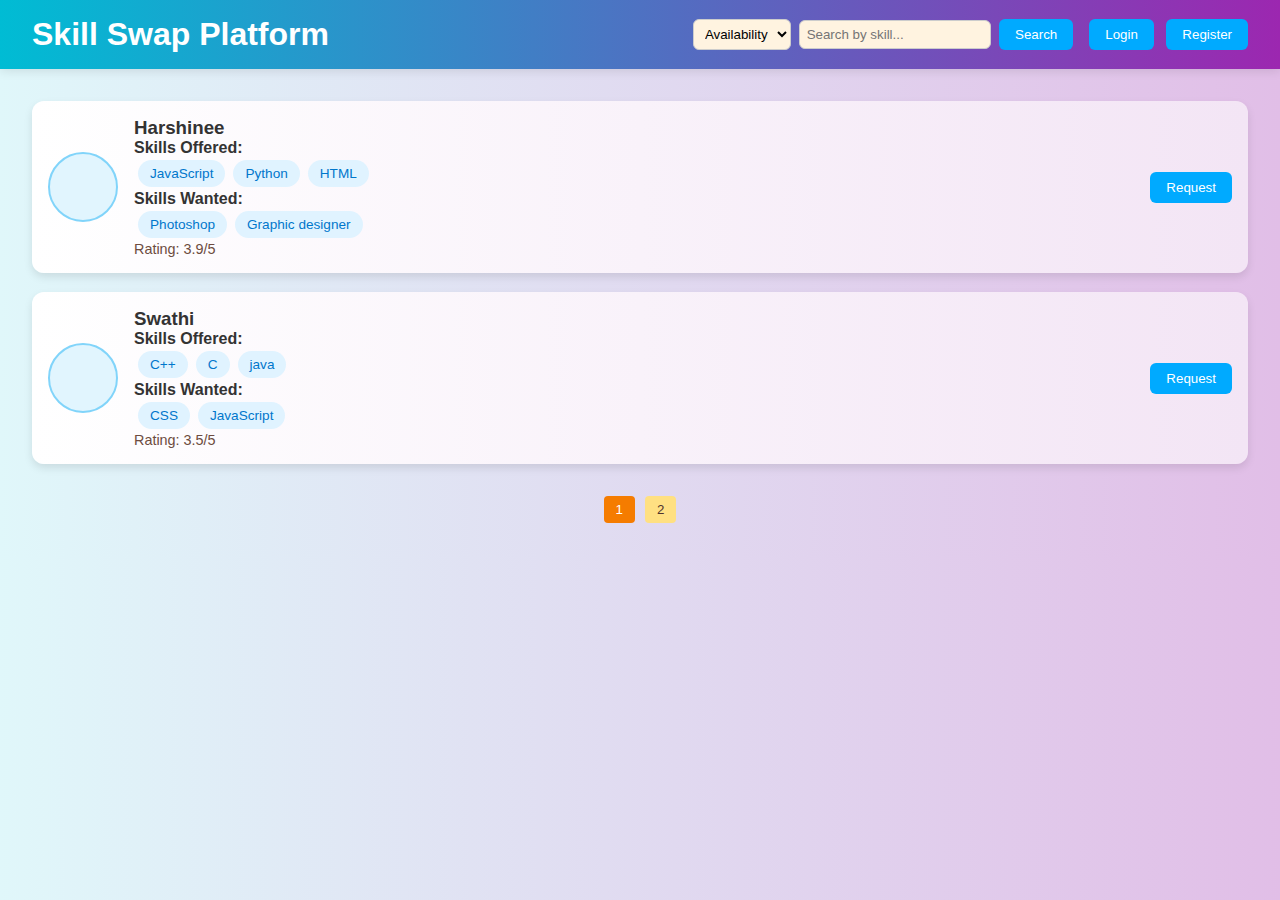
<file: html/index.html>
<!DOCTYPE html>
<html lang="en">
<head>
  <meta charset="UTF-8" />
  <meta name="viewport" content="width=device-width, initial-scale=1.0"/>
  <title>Skill Swap Platform</title>
  <link rel="stylesheet" href="style.css" />
</head>
<body>
  <header>
    <h1>Skill Swap Platform</h1>
    <div class="top-right">
      <select id="availabilityFilter">
        <option value="">Availability</option>
        <option value="weekends">Weekends</option>
        <option value="evenings">Evenings</option>
      </select>
      <input type="text" id="searchInput" placeholder="Search by skill..." />
      <button id="searchBtn">Search</button>
      <div id="authLinks" class="auth-buttons">
  <button id="loginBtn">Login</button>
  <button id="registerBtn">Register</button>

  <img id="profileIcon" class="user-icon" src="image.png" style="display:none; cursor:pointer;" />
</div>


    </div>
  </header>

  <main>
    <div id="profileList" class="profile-list"></div>
    <div class="pagination" id="pagination"></div>
  </main>

 <script src="script.js"></script>
<script>
  const user = JSON.parse(localStorage.getItem("registeredUser"));
const loginBtn = document.getElementById("loginBtn");
const registerBtn = document.getElementById("registerBtn");
const profileIcon = document.getElementById("profileIcon");

if (user) {
  loginBtn.textContent = "Logout";
  registerBtn.style.display = "none";
  profileIcon.style.display = "inline-block";
  profileIcon.src = user.photo || "image.png"; // show your image

  loginBtn.onclick = () => {
    localStorage.removeItem("registeredUser");
    alert("Logged out successfully!");
    window.location.reload();
  };

  profileIcon.onclick = () => {
    localStorage.setItem("selectedProfile", JSON.stringify(user));
    window.location.href = "user-profile.html";
  };
} else {
  loginBtn.textContent = "Login";
  registerBtn.style.display = "inline-block";
  profileIcon.style.display = "none";

  loginBtn.onclick = () => window.location.href = "login.html";
  registerBtn.onclick = () => window.location.href = "register.html";
}

</script>



</body>
</html>
</file>
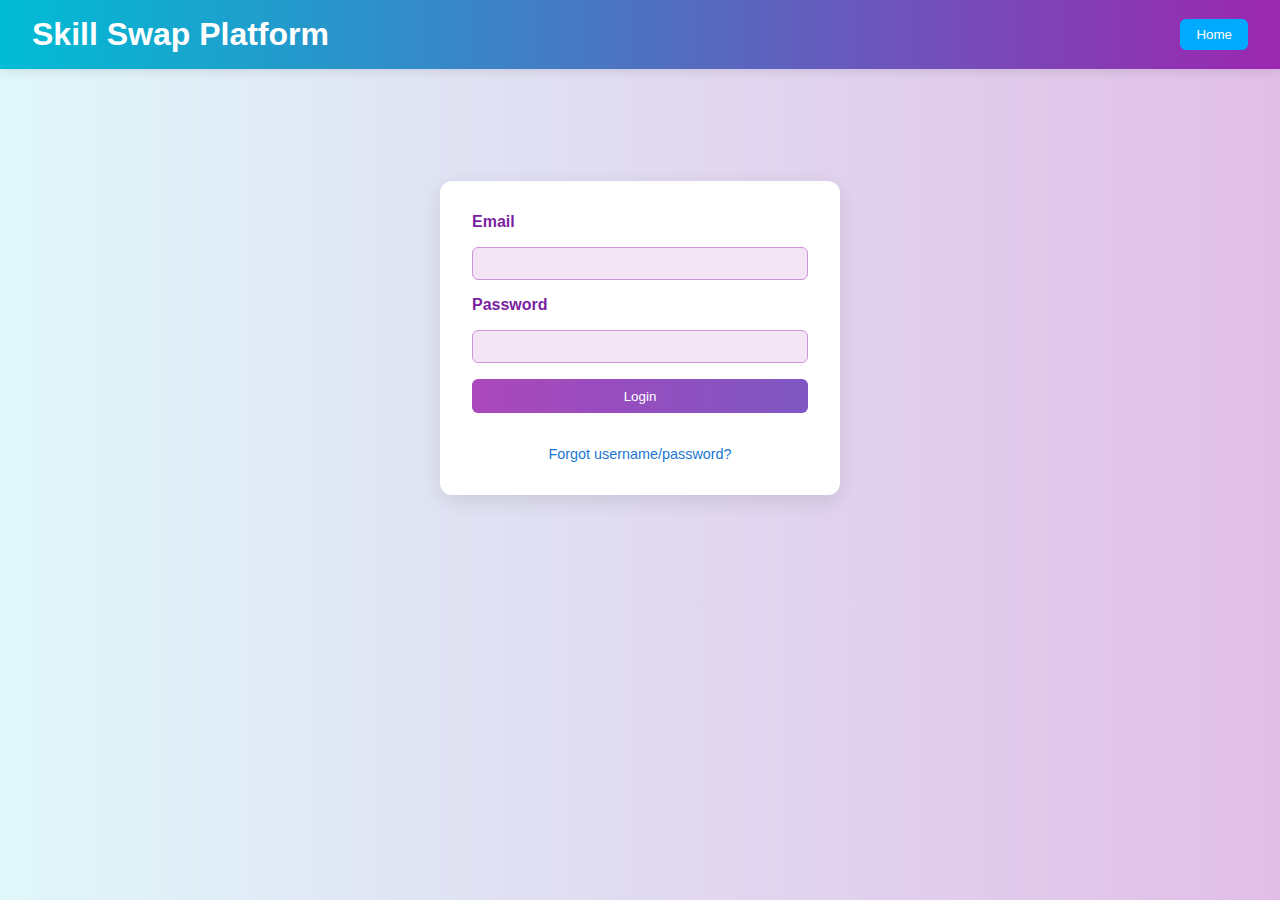
<file: html/login.html>
<!DOCTYPE html>
<html lang="en">
<head>
  <meta charset="UTF-8" />
  <meta name="viewport" content="width=device-width, initial-scale=1.0"/>
  <title>Login | Skill Swap Platform</title>
  <link rel="stylesheet" href="style.css" />
</head>
<body>
  <header>
    <h1>Skill Swap Platform</h1>
    <button onclick="location.href='index.html'">Home</button>
  </header>

  <main>
    <div class="login-box">
      <form id="loginForm">
        <label for="email">Email</label>
        <input type="email" id="email" required />

        <label for="password">Password</label>
        <input type="password" id="password" required />

        <button type="submit">Login</button>

        <div class="forgot">
         <a href="#" id="forgotPasswordLink">Forgot username/password?</a>

        </div>
      </form>
    </div>
  </main>

 <script src="login.js"></script>

</body>
</html>
</file>
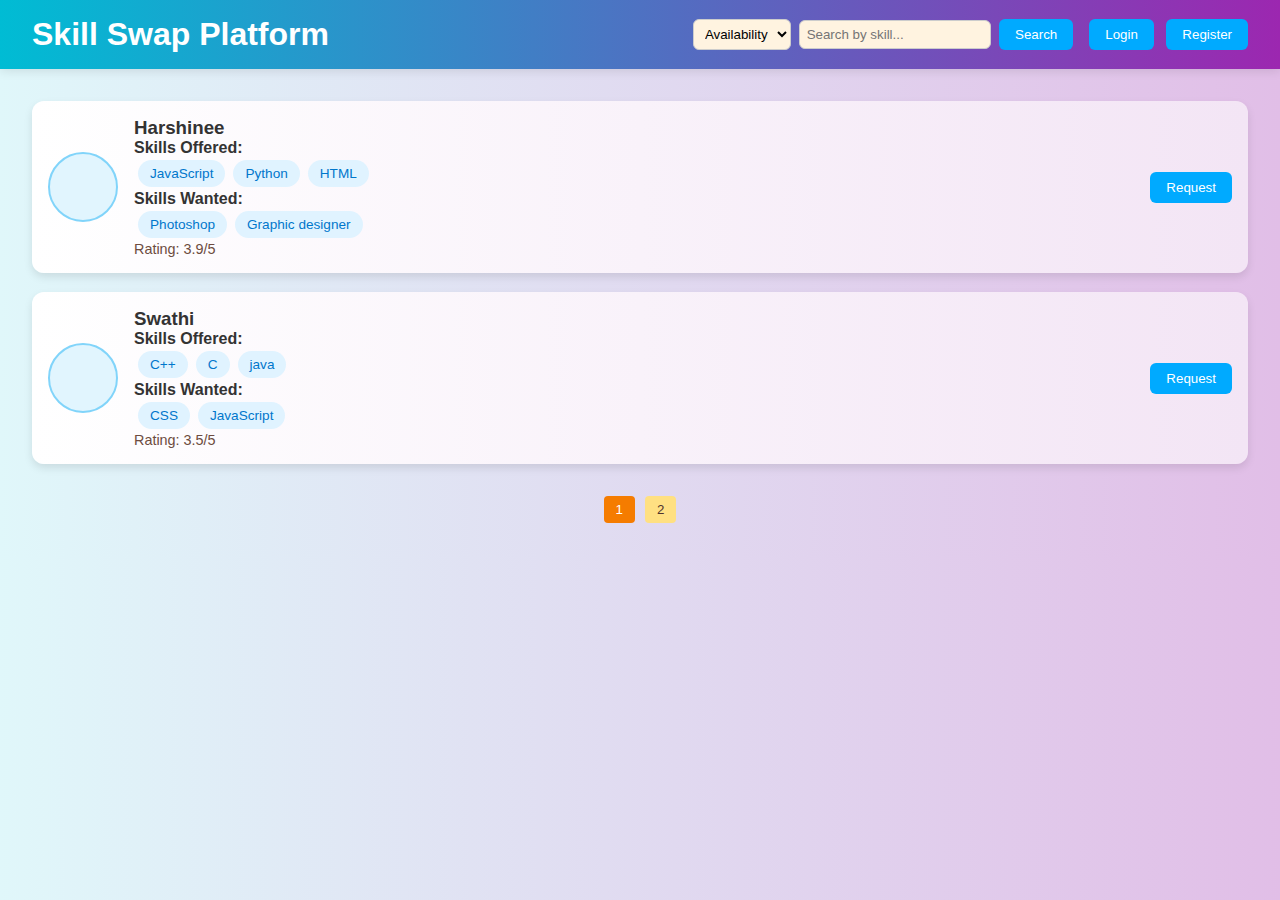
<file: html/profile.html>
<!DOCTYPE html>
<html lang="en">
<head>
  <meta charset="UTF-8" />
  <meta name="viewport" content="width=device-width, initial-scale=1.0"/>
  <title>Profile | Skill Swap Platform</title>
  <link rel="stylesheet" href="style.css" />
</head>
<body>
  <header>
    <h1>Skill Swap Platform</h1>
    <button onclick="window.location.href='index.html'">Home</button>
  </header>

  <main>
    <div class="profile-detail-box" id="profileBox">
      <!-- Content will be inserted via JavaScript -->
    </div>
  </main>

  <script>
    const profile = JSON.parse(localStorage.getItem("selectedProfile"));
    const currentUser = JSON.parse(localStorage.getItem("registeredUser"));

    if (!profile) {
      alert("No profile found. Redirecting...");
      window.location.href = "index.html";
    }

    const container = document.getElementById("profileBox");

    container.innerHTML = `
      <div class="profile-left">
        <h2>${profile.name}</h2>
        <p><strong>Location:</strong> ${profile.location || "Not specified"}</p>
        <p><strong>Availability:</strong> ${profile.availability || "Not specified"}</p>
        <p><strong>Privacy:</strong> ${profile.isPrivate ? "Private" : "Public"}</p>
        <div><strong>Skills Offered:</strong>
          <div class="skill-tags">
            ${profile.skillsOffered.map(skill => `<span>${skill}</span>`).join("")}
          </div>
        </div>
        <div><strong>Skills Wanted:</strong>
          <div class="skill-tags">
            ${profile.skillsWanted.map(skill => `<span>${skill}</span>`).join("")}
          </div>
        </div>
        ${currentUser && currentUser.email !== profile.email ? `
          <button class="request-btn" onclick="window.location.href='swap-request.html'">Request Swap</button>
        ` : ""}
      </div>

      <div class="profile-right">
        <img class="profile-photo-lg" src="${profile.photo || 'image.png'}"" alt="Profile Photo">
      </div>
    `;
  </script>
</body>
</html>
</file>
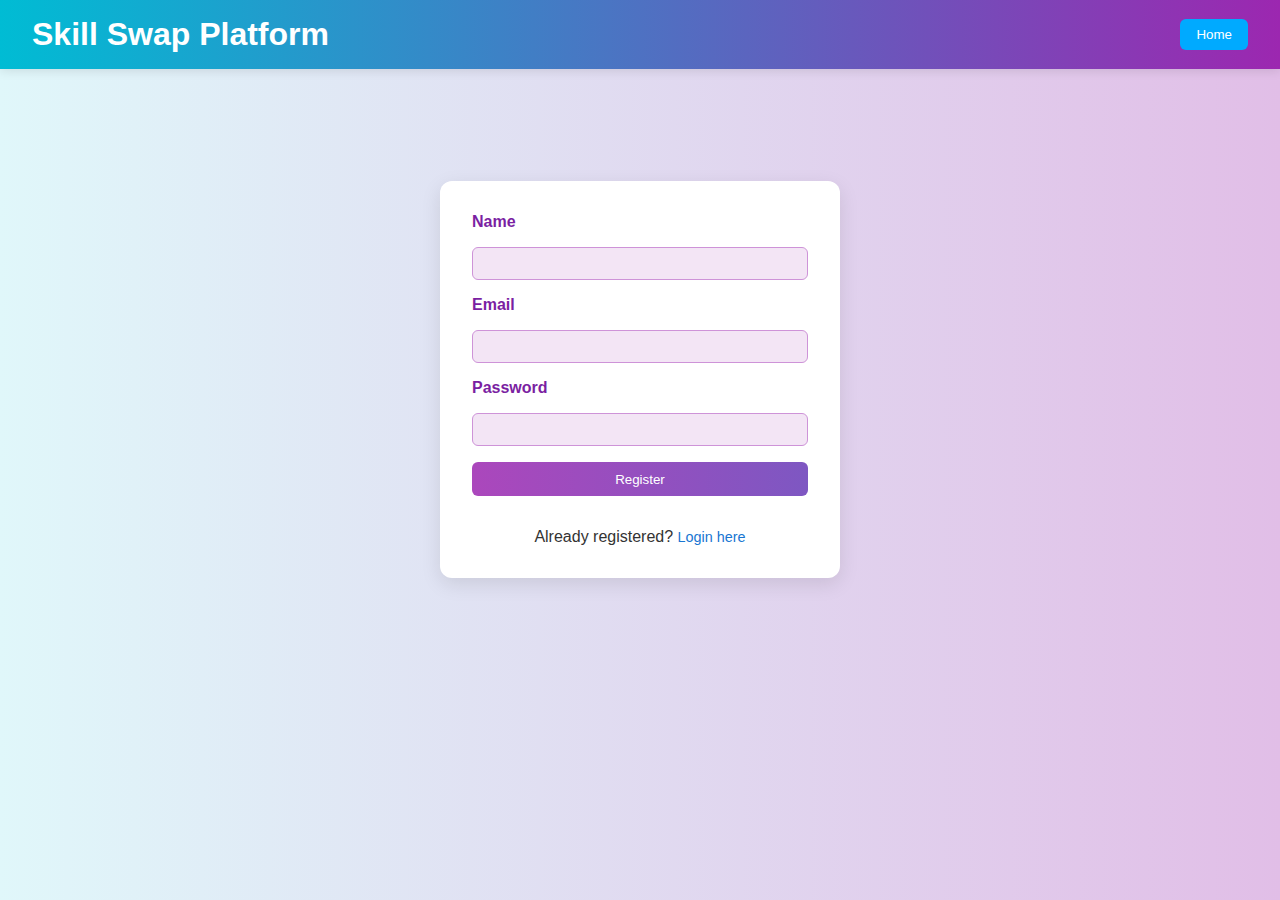
<file: html/register.html>
<!DOCTYPE html>
<html lang="en">
<head>
  <meta charset="UTF-8" />
  <meta name="viewport" content="width=device-width, initial-scale=1.0"/>
  <title>Register | Skill Swap Platform</title>
  <link rel="stylesheet" href="style.css" />
</head>
<body>
  <header>
    <h1>Skill Swap Platform</h1>
    <button onclick="location.href='index.html'">Home</button>
  </header>

  <main>
    <div class="login-box">
      <form id="registerForm">
        <label for="name">Name</label>
        <input type="text" id="name" required />

        <label for="email">Email</label>
        <input type="email" id="email" required />

        <label for="password">Password</label>
        <input type="password" id="password" required />

        <button type="submit">Register</button>

        <div class="forgot">
          Already registered? <a href="login.html">Login here</a>
        </div>
      </form>
    </div>
  </main>

  <script>
  document.getElementById("registerForm").addEventListener("submit", function(e) {
    e.preventDefault();

    const name = document.getElementById("name").value.trim();
    const email = document.getElementById("email").value.trim();
    const password = document.getElementById("password").value.trim();

    if (!name || !email || !password) {
      alert("Please fill in all fields.");
      return;
    }

    // Create user object
    const user = {
      name,
      email,
      password,
      skillsOffered: [],
      skillsWanted: [],
      availability: "weekends",
      visibility: "public",
      photo: ""
    };

    // Get existing users
    const users = JSON.parse(localStorage.getItem("registeredUsers") || "[]");

    // Check if email already exists
    if (users.some(u => u.email === email)) {
      alert("Email already registered.");
      return;
    }

    // Add new user
    users.push(user);
    localStorage.setItem("registeredUsers", JSON.stringify(users));

    // Save current logged-in user
    localStorage.setItem("registeredUser", JSON.stringify(user));

    alert("Registration successful!");
    window.location.href = "index.html";
  });
</script>

</body>
</html>
</file>
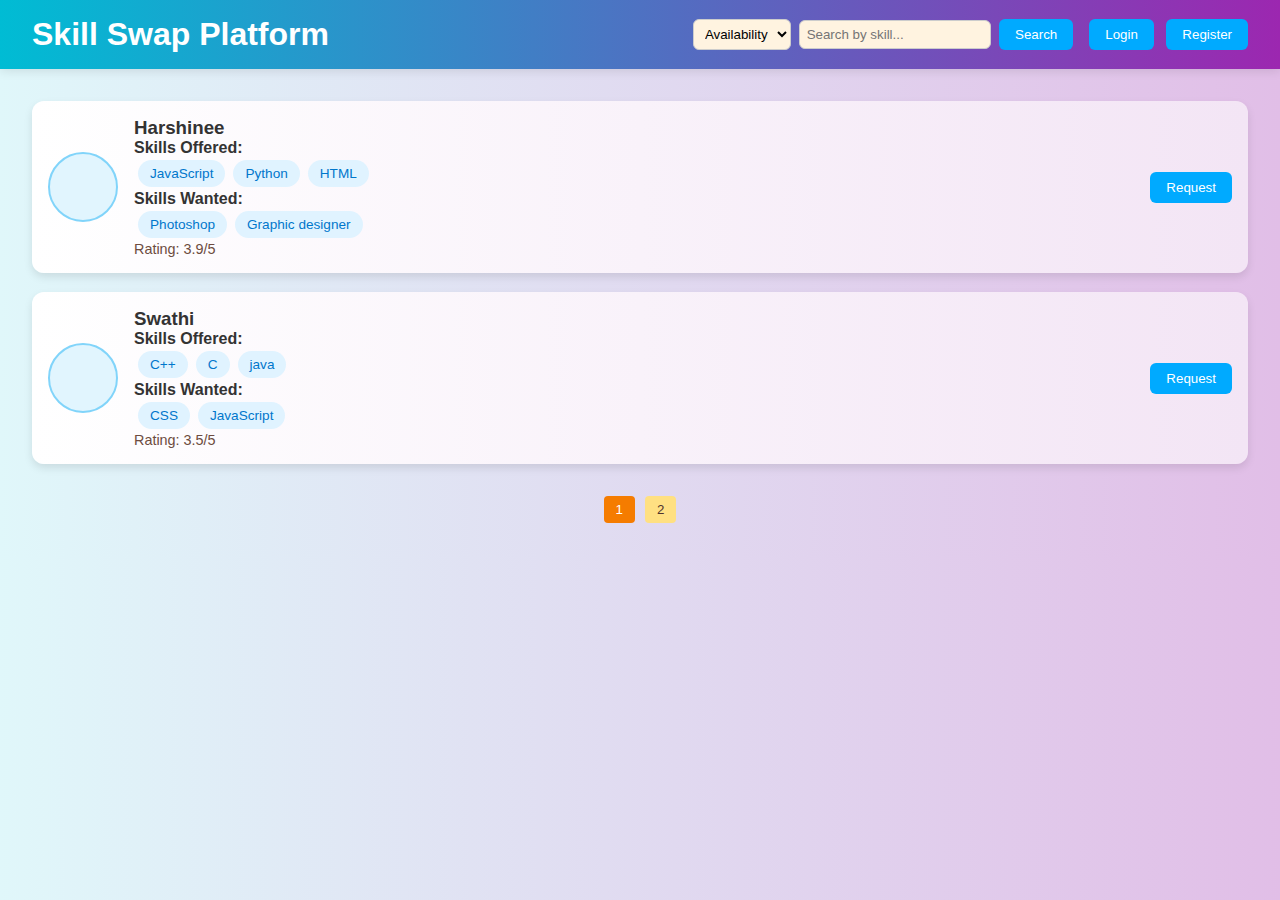
<file: html/swap-request.html>
<!DOCTYPE html>
<html lang="en">
<head>
  <meta charset="UTF-8" />
  <meta name="viewport" content="width=device-width, initial-scale=1.0"/>
  <title>Send Swap Request | Skill Swap Platform</title>
  <link rel="stylesheet" href="style.css" />
</head>
<body>
  <header>
    <h1>Skill Swap Platform</h1>
    <button onclick="window.location.href='index.html'">Home</button>
  </header>

  <main>
    <div class="swap-form-container">
      <form id="swapForm">
        <label for="mySkill">Choose one of your offered skills</label>
        <select id="mySkill" required></select>

        <label for="theirSkill">Choose one of their wanted skills</label>
        <select id="theirSkill" required></select>

        <label for="message">Message</label>
        <textarea id="message" rows="4" required></textarea>

        <button type="submit">Submit</button>
      </form>
    </div>
  </main>

  <script>
    const profile = JSON.parse(localStorage.getItem("selectedProfile"));
    const currentUser = JSON.parse(localStorage.getItem("registeredUser"));

    if (!profile || !currentUser) {
      alert("Missing profile or user info. Redirecting...");
      window.location.href = "index.html";
    }

    const mySkillSelect = document.getElementById("mySkill");
    const theirSkillSelect = document.getElementById("theirSkill");

    // Populate user's offered skills
    const mySkills = currentUser.skillsOffered || [];

    if (mySkills.length === 0) {
      const option = document.createElement("option");
      option.value = "";
      option.textContent = "No offered skills available";
      option.disabled = true;
      option.selected = true;
      mySkillSelect.appendChild(option);
    } else {
      mySkills.forEach(skill => {
        const option = document.createElement("option");
        option.value = skill;
        option.textContent = skill;
        mySkillSelect.appendChild(option);
      });
    }

    // Populate their wanted skills
    const theirSkills = profile.skillsWanted || [];

    if (theirSkills.length === 0) {
      const option = document.createElement("option");
      option.value = "";
      option.textContent = "No wanted skills listed";
      option.disabled = true;
      option.selected = true;
      theirSkillSelect.appendChild(option);
    } else {
      theirSkills.forEach(skill => {
        const option = document.createElement("option");
        option.value = skill;
        option.textContent = skill;
        theirSkillSelect.appendChild(option);
      });
    }

    // Submit the swap request
    document.getElementById("swapForm").addEventListener("submit", (e) => {
      e.preventDefault();

      if (mySkillSelect.value === "" || theirSkillSelect.value === "") {
        alert("Please select valid skills to proceed.");
        return;
      }

      const request = {
        from: currentUser.name,
        to: profile.name,
        mySkill: mySkillSelect.value,
        theirSkill: theirSkillSelect.value,
        message: document.getElementById("message").value.trim(),
        status: "pending"
      };

      const requests = JSON.parse(localStorage.getItem("swapRequests") || "[]");
      requests.push(request);
      localStorage.setItem("swapRequests", JSON.stringify(requests));

      alert("Swap request submitted!");
      window.location.href = "swaps.html";
    });
  </script>
</body>
</html>
</file>
<file: html/style.css>
/* Reset & base styles */
* {
  margin: 0;
  padding: 0;
  box-sizing: border-box;
}

body {
  font-family: 'Segoe UI', Tahoma, Geneva, Verdana, sans-serif;
  background: linear-gradient(to right, #e0f7fa, #e1bee7);
  color: #333;
}

/* Header */
header {
  display: flex;
  justify-content: space-between;
  align-items: center;
  padding: 1rem 2rem;
  background: linear-gradient(to right, #00bcd4, #9c27b0);
  color: white;
  box-shadow: 0 2px 10px rgba(0, 0, 0, 0.1);
}

.top-right {
  display: flex;
  align-items: center;
  gap: 0.5rem;
}

input[type="text"],
select {
  padding: 0.4rem;
  border: 1px solid #ccc;
  border-radius: 6px;
  background-color: #fff3e0;
}
button {
  padding: 0.5rem 1rem;
  background-color: #00aaff;
  color: white;
  border: none;
  border-radius: 6px;
  cursor: pointer;
  transition: background-color 0.3s ease;
}
button:hover {
  background-color: #007acc;
}


button:hover {
  opacity: 0.9;
}

main {
  padding: 2rem;
}

.profile-list {
  display: flex;
  flex-direction: column;
  gap: 1.2rem;
}

.profile-card {
  background: linear-gradient(to right, #ffffff, #f3e5f5);
  border-radius: 12px;
  padding: 1rem;
  box-shadow: 0 4px 8px rgba(0,0,0,0.1);
  display: flex;
  gap: 1rem;
  align-items: center;
}

.profile-photo {
  width: 70px;
  height: 70px;
  border-radius: 50%;
  background-color: #e1f5fe;
  border: 2px solid #81d4fa;
}

.profile-details {
  flex-grow: 1;
}

.skill-tags span {
  background-color: #e0f3ff;
  color: #0077cc;
  font-weight: 500;
  padding: 6px 12px;
  border-radius: 20px;
  font-size: 0.85rem;
  display: inline-block;
  margin: 3px 4px;
}


.rating {
  font-size: 0.9rem;
  color: #6d4c41;
}

.pagination {
  text-align: center;
  margin-top: 2rem;
}

.pagination button {
  background-color: #ffe082;
  color: #4e342e;
  margin: 0 5px;
  padding: 6px 12px;
  border-radius: 4px;
  border: none;
}

.pagination .active {
  background-color: #f57c00;
  color: white;
}

.login-box {
  max-width: 400px;
  margin: 80px auto;
  background: #ffffff;
  padding: 2rem;
  border-radius: 12px;
  box-shadow: 0 6px 20px rgba(0, 0, 0, 0.1);
}

.login-box form {
  display: flex;
  flex-direction: column;
  gap: 1rem;
}

.login-box label {
  font-weight: bold;
  color: #7b1fa2;
}

.login-box input {
  padding: 0.5rem;
  border: 1px solid #ce93d8;
  border-radius: 6px;
  background-color: #f3e5f5;
}

.login-box button[type="submit"] {
  background: linear-gradient(to right, #ab47bc, #7e57c2);
  color: #fff;
  padding: 0.6rem;
  border-radius: 6px;
  cursor: pointer;
}

.forgot {
  margin-top: 1rem;
  text-align: center;
}

.forgot a {
  color: #1976d2;
  font-size: 0.9rem;
  text-decoration: none;
}

.auth-buttons button {
  margin-left: 0.5rem;
}

nav {
  display: flex;
  gap: 1.5rem;
  align-items: center;
}

.user-icon {
  width: 48px;
  height: 48px;
  border-radius: 50%;
  border: 2px solid white;
  object-fit: cover;
  margin-left: 0.5rem; /* adds space from buttons */
}



.profile-detail-box {
  display: flex;
  gap: 2rem;
  padding: 2rem;
  background: #fffde7;
  border-radius: 12px;
  max-width: 800px;
  margin: 3rem auto;
  box-shadow: 0 4px 12px rgba(0,0,0,0.1);
}

.profile-left {
  flex: 2;
}

.profile-right {
  flex: 1;
  display: flex;
  justify-content: center;
  align-items: center;
}

.profile-photo-lg {
  width: 150px;
  height: 150px;
  border-radius: 50%;
  background-color: #ffe0b2;
}

.request-btn {
  padding: 0.5rem 1rem;
  background: linear-gradient(to right, #26c6da, #00acc1);
  color: #fff;
  border-radius: 6px;
  margin-bottom: 1rem;
  cursor: pointer;
}

.feedback-badge {
  display: inline-block;
  background-color: #b2ebf2;
  color: #006064;
  padding: 0.4rem 1rem;
  border-radius: 20px;
  font-weight: bold;
  margin-top: 0.5rem;
}

.swap-form-container {
  max-width: 500px;
  margin: 3rem auto;
  background: #fff3e0;
  padding: 2rem;
  border-radius: 12px;
  box-shadow: 0 6px 12px rgba(0, 0, 0, 0.1);
}

.swap-form-container label {
  display: block;
  margin-top: 1rem;
  font-weight: bold;
  color: #e65100;
}

.swap-form-container select,
.swap-form-container textarea {
  width: 100%;
  padding: 0.5rem;
  border: 1px solid #ffa726;
  border-radius: 6px;
  margin-top: 0.5rem;
  background-color: #fffde7;
}

.swap-form-container button {
  margin-top: 1.5rem;
  background: linear-gradient(to right, #ff8f00, #ff5722);
  color: white;
  border: none;
  padding: 0.6rem 1rem;
  border-radius: 6px;
  cursor: pointer;
}

.filters {
  display: flex;
  gap: 1rem;
  justify-content: center;
  margin: 1rem 0;
}

.filters select,
.filters input {
  padding: 0.5rem;
  border-radius: 6px;
  border: 1px solid #ccc;
}

.accepted {
  color: #2e7d32;
  font-weight: bold;
}

.rejected {
  color: #c62828;
  font-weight: bold;
}

.pending {
  color: #f9a825;
  font-weight: bold;
}

.profile-edit-box {
  max-width: 600px;
  margin: 2rem auto;
  background: #ede7f6;
  padding: 2rem;
  border-radius: 12px;
  box-shadow: 0 4px 12px rgba(0,0,0,0.1);
}

.profile-edit-box label {
  display: block;
  margin-top: 1rem;
  font-weight: bold;
  color: #6a1b9a;
}

.profile-edit-box input,
.profile-edit-box select {
  width: 100%;
  padding: 0.5rem;
  border-radius: 6px;
  border: 1px solid #ce93d8;
  margin-top: 0.5rem;
  background-color: #f3e5f5;
}

.preview-photo {
  margin-top: 1.5rem;
  text-align: center;
}

.preview-photo img {
  width: 100px;
  height: 100px;
  border-radius: 50%;
  border: 2px solid #9c27b0;
}

.profile-photo {
  width: 70px;
  height: 70px;
  border-radius: 50%;
  overflow: hidden;
  border: 2px solid #81d4fa;
  background-color: #e1f5fe;
}

.profile-photo img {
  width: 100%;
  height: 100%;
  object-fit: cover;
}
</file>
